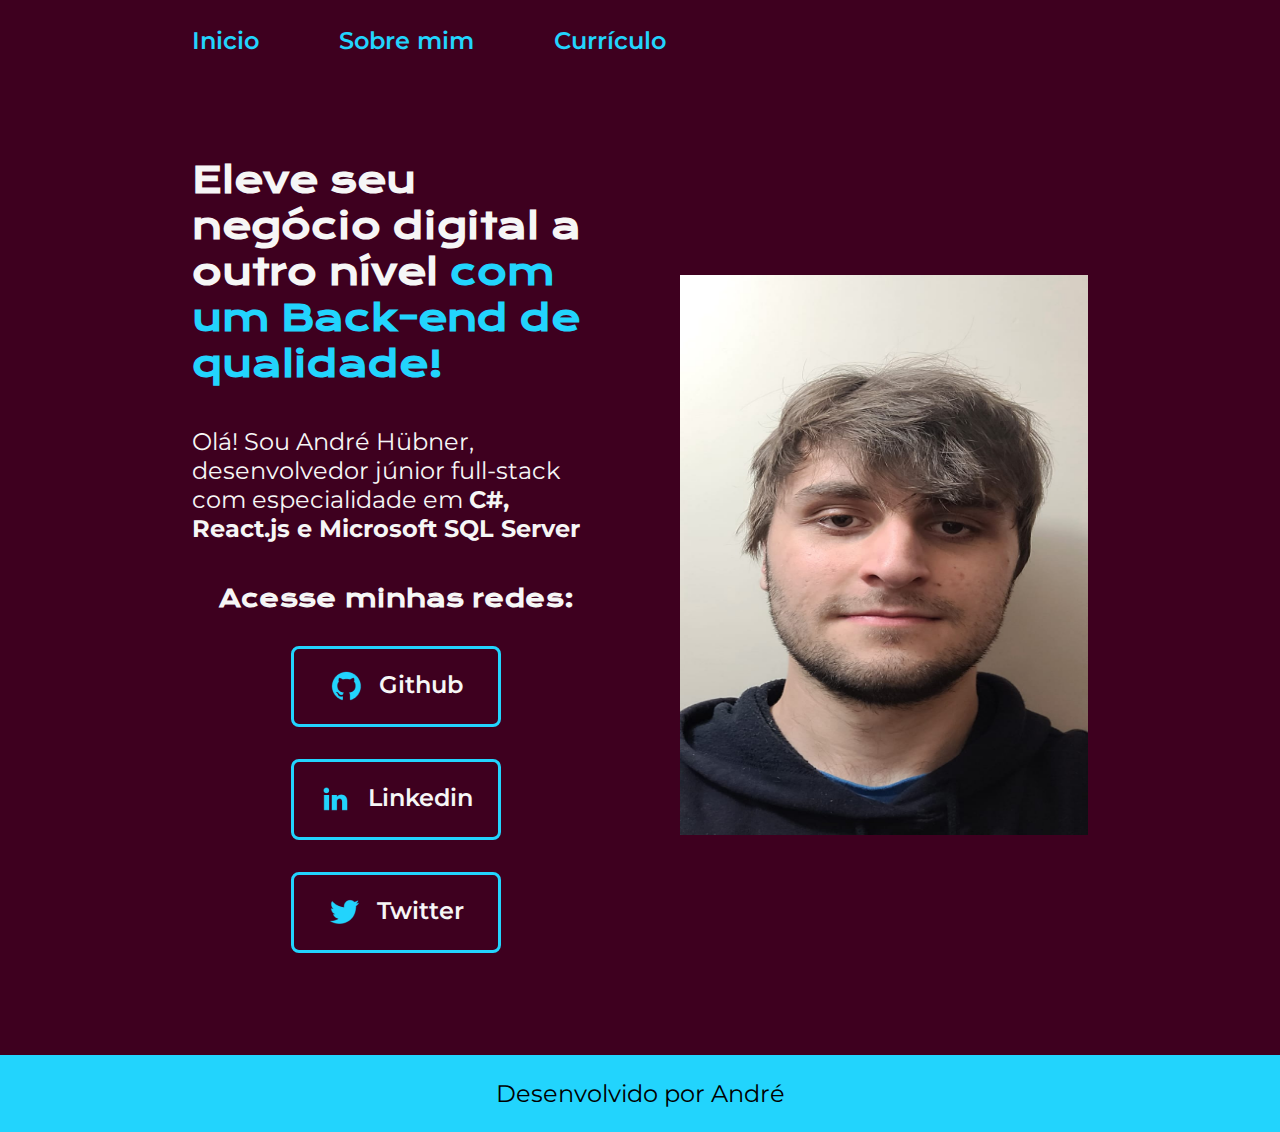
<file: index.html>
<!DOCTYPE html>
<html>
    <head>
        <meta charset ="UTF-8">
        <meta http-equiv="X-UA-Compatible" content="IE=edge">
        <meta name="viewport" content="width=device-width, initial-scale=1.0">
        <link rel="stylesheet", href="./styles/style.css"> 
        <title>Portfolio</title>
    </head>
    <body>
        <header class="cabeçalho">
            <nav class="cabeçalho_menu">
                <a class="cabeçalho_menu_link" href="index.html">Inicio</a>
                <a class="cabeçalho_menu_link" href="aboutme.html">Sobre mim</a>
                <a class="cabeçalho_menu_link" href="currículo.html">Currículo</a>
            </nav>               
        </header>
        <main class="apresentação">
            <section class="apresentação_conteúdo">
                <h1 class="apresentação_conteúdo_título">Eleve seu negócio digital a outro nível <strong class="titulo-destaque">com um Back-end de qualidade!</strong></h1>
                <p class="apresentação_conteúdo_texto">Olá! Sou André Hübner, desenvolvedor júnior full-stack com especialidade em <strong> C#, React.js e Microsoft SQL Server </strong> </p>
                <div class="apresentação_links">
                    <h2 div class="apresentação_links_título">Acesse minhas redes:</h2>
                    <a class="apresentação_links_link" href = "https://github.com/Lord-Hubner">
                        <img src="./assets/github.png" alt="ícone Github">
                         Github</a>
                    <a class="apresentação_links_link" href = "https://www.linkedin.com/in/andr%C3%A9-hubner-659a0a21b/"> 
                        <img src="./assets/linkedin.png" alt="ícone Linked">
                        Linkedin</a> 
                    <a class="apresentação_links_link" href = "https://twitter.com/home">
                        <img src="./assets/twitter.png" alt="ícone Twitter">
                        Twitter</a>
                </div>
            </section>
            <img class="apresentação_imagem" src="./assets/Foto.jpeg" alt="Foto André">
        </main>
        <footer class="rodape">
            Desenvolvido por André
        </footer>
    </body>
</html>
</file>
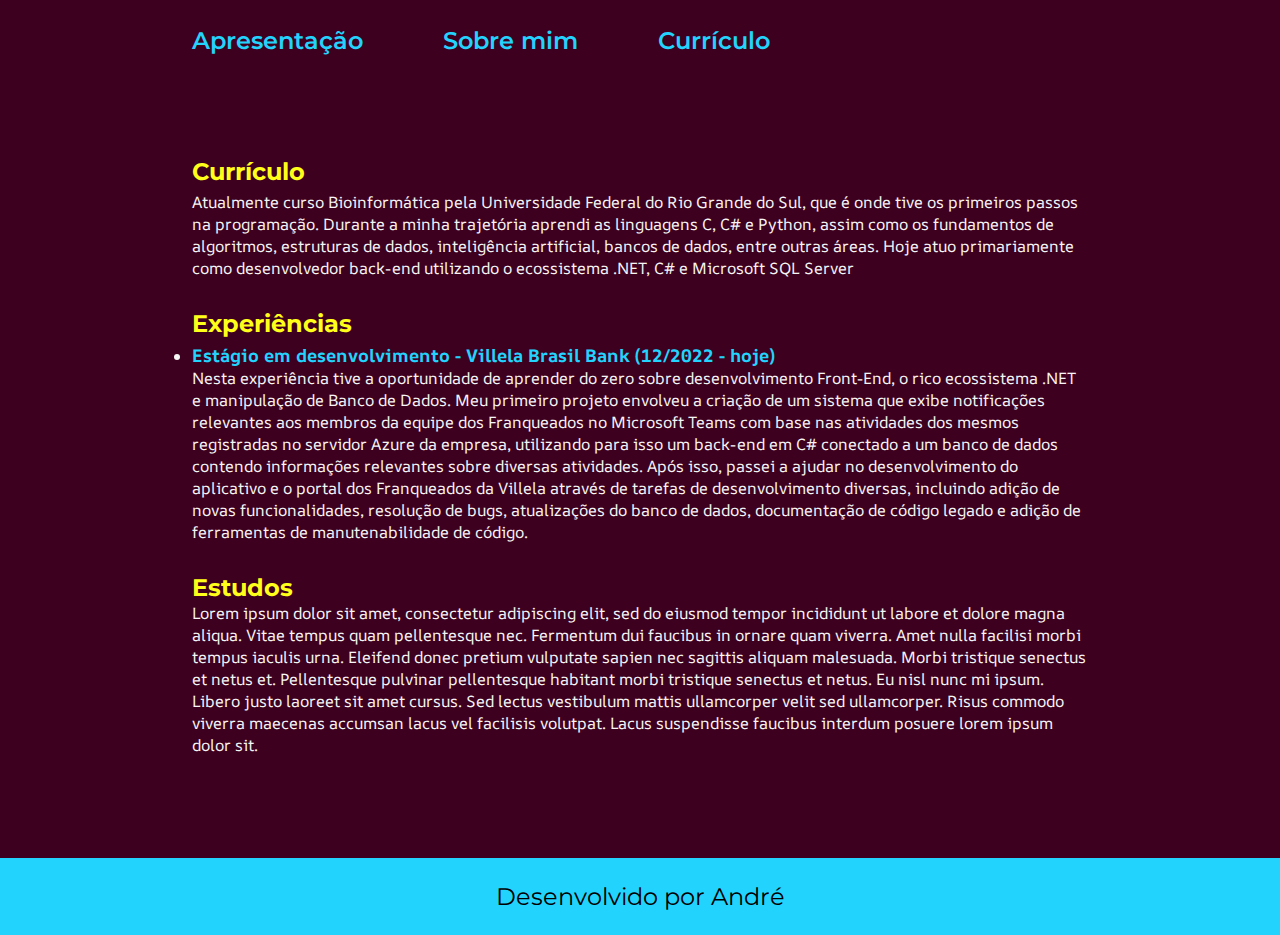
<file: currículo.html>
<!DOCTYPE html>
<html lang="pt-br">
<head>
    <meta charset="UTF-8">
    <meta name="viewport" content="width=device-width, initial-scale=1.0">
    <title>Currículo</title>
    <link rel="stylesheet" href="./styles/style.css">
</head>
<body class="body_currículo">
    <header class="cabeçalho">
        <nav class="cabeçalho_menu">
            <a class="cabeçalho_menu_link" href="index.html">Apresentação</a>
            <a class="cabeçalho_menu_link" href="aboutme.html">Sobre mim</a>
            <a class="cabeçalho_menu_link" href="currículo.html">Currículo</a>
        </nav>
    </header>

    <main class="apresentação2">
        <section class="currículo">
            <section class="currículo_contexto">
                <h1 class="currículo_headers">Currículo</h1>
                <p>Atualmente curso Bioinformática pela Universidade Federal do Rio Grande do Sul, 
                    que é onde tive os primeiros passos na programação. Durante a minha trajetória aprendi as linguagens C, C# e Python, 
                    assim como os fundamentos de algoritmos, estruturas de dados, inteligência artificial,
                    bancos de dados, entre outras áreas. Hoje atuo primariamente como
                    desenvolvedor back-end utilizando o ecossistema .NET, C# e Microsoft SQL Server 
                </p>
            </section>
            <section class="currículo_experiências">
                <h2 class="currículo_headers">Experiências</h2>
                <ul class="currículo_experiências_lista">
                    <li><h4 class="currículo_mini_headers">Estágio em desenvolvimento - Villela Brasil Bank (12/2022 - hoje)</h4> 
                        Nesta experiência tive a oportunidade de aprender do zero sobre desenvolvimento Front-End, o rico ecossistema .NET 
                        e manipulação de Banco de Dados. Meu primeiro projeto envolveu a criação de um sistema que exibe notificações relevantes 
                        aos membros da equipe dos Franqueados no Microsoft Teams com base nas atividades dos mesmos registradas no servidor Azure da empresa, 
                        utilizando para isso um back-end em C# conectado a um banco de dados contendo informações relevantes sobre diversas atividades.
                        Após isso, passei a ajudar no desenvolvimento do aplicativo e o portal dos Franqueados da Villela através de 
                        tarefas de desenvolvimento diversas, incluindo adição de novas funcionalidades, resolução de bugs, atualizações do banco de dados,
                        documentação de código legado e adição de ferramentas de manutenabilidade de código.
                    </li>
                </ul>
            </section>
            <section class="currículo_estudos">
                <h2 class="currículo_headers">Estudos</h2>
                <p>Lorem ipsum dolor sit amet, consectetur adipiscing elit, sed do eiusmod tempor incididunt ut labore et dolore magna aliqua. 
                    Vitae tempus quam pellentesque nec. 
                    Fermentum dui faucibus in ornare quam viverra. 
                    Amet nulla facilisi morbi tempus iaculis urna. 
                    Eleifend donec pretium vulputate sapien nec sagittis aliquam malesuada. 
                    Morbi tristique senectus et netus et. 
                    Pellentesque pulvinar pellentesque habitant morbi tristique senectus et netus. 
                    Eu nisl nunc mi ipsum. Libero justo laoreet sit amet cursus. Sed lectus vestibulum mattis ullamcorper velit sed ullamcorper. 
                    Risus commodo viverra maecenas accumsan lacus vel facilisis volutpat. Lacus suspendisse faucibus interdum posuere lorem ipsum dolor sit.
                </p>


            </section>
            
        </section>

    </main>
<footer class="rodape">
    Desenvolvido por André
</footer>   
</body>
</html>
</file>
<file: styles/style.css>
@import url("https://fonts.googleapis.com/css2?family=AR+One+Sans&family=Krona+One&family=Montserrat:wght@400;600&display=swap");

:root
{
    --cor-primaria: #3E001F;
    --cor-secundaria: #F6F6F6;
    --cor-terciaria: #22D4FD;
    --cor-hover: #272727;
    --cor-headers: #ffff1a;
}

*{
    padding: 0;
    margin: 0;
}

body{
    /* height: 100vh; */
    box-sizing: border-box;
    background-color: var(--cor-primaria);
    color: var(--cor-secundaria);
}

.titulo-destaque 
{
    color: var(--cor-terciaria)
}

.apresentação
{
    padding: 8% 15%;
    display: flex;
    align-items: center;
    justify-content: space-between;
    gap: 5rem;
}

.apresentação_conteúdo
{
    width: 50%;
    display: flex;
    flex-direction: column;
    gap: 2.5rem;
}

.apresentação_conteúdo_título
{
    font-family: 'Krona One', sans-serif;
    font-size: 2.25rem;
}
.apresentação_conteúdo_texto
{
    font-family: 'Montserrat', sans-serif;
    font-size: 1.5rem
}
.apresentação_links
{

    display: flex;
    flex-direction: column;
    align-items:center;
    justify-content: space-between;
    gap: 32px;
}
.apresentação_links_título {
    font-family: 'Krona One', sans-serif;
    font-size: 1.5rem;
}

.apresentação_links_link
{
    display: flex;
    justify-content: center;
    gap: 16px;
    width: 50%;
    text-decoration: none;
    border-radius: 8px;
    border-style: solid;
    border-color: var(--cor-terciaria);
    padding: 21.5px 0;
    font-family: 'Montserrat', sans-serif;
    text-align: center;
    font-size: 1.5rem;
    color: var(--cor-secundaria);
    font-weight: 600;
}

.apresentação_links_link:hover
{
    background-color: var(--cor-hover)
}

.rodape
{
    background-color: var(--cor-terciaria);
    color: #000000;
    text-align: center;
    padding: 23.64px;
    font-family: 'Montserrat', sans-serif;
    font-size: 1.5rem;
    font-weight: 400;
}

.cabeçalho
{
    width: 100%;
    padding: 2% 0 0 15%;
}

.cabeçalho_menu
{
    display: flex;
    gap: 5rem;    
}

.cabeçalho_menu_link
{
    color: var(--cor-terciaria);
    font-family: 'Montserrat', sans-serif;
    font-size: 1.5rem;
    font-weight: 600;
    text-decoration: none;
}
.apresentação_imagem
{
    width: 50%;
    height: 35rem;
}
@media (max-width: 1200px)
{
    .apresentação
    {
        flex-direction: column-reverse;
        padding: 0 0;
        gap: 2.5rem;
        width: 100%;
    }
    body
    {
        display: flex;
        flex-direction: column;
        gap: 8.5rem;
    }
    .cabeçalho
    {
        padding: 19% 0 0 0;
    }
    .cabeçalho_menu
    {   justify-content: center;
        gap: 1.8rem;
    }
    .apresentação_imagem
    {
        height: 17.5rem
    }
    .apresentação_links_link
    {
        gap: 0px;
    }
}

/* Página currículo */
.body_currículo
{
    height: 100vh;
}
.apresentação2
{
    padding: 8% 15%;
    display: flex;
    align-items: center;
    justify-content: space-between;
}
.currículo
{
    display: flex;
    flex-direction: column;
    gap: 30px;
}
.currículo_headers
{
    color: var(--cor-headers);
    font-family: 'Montserrat', sans-serif;
    font-size: 1.5rem;
}
.currículo_mini_headers
{
    color: var(--cor-terciaria);
    font-size: 1.125rem;
}

.currículo_contexto
{
    display: flex;
    flex-direction: column;
    gap: 5px;
}
.currículo_contexto p
{
    font-family: 'AR One Sans', sans-serif;
}
.currículo_experiências
{
    display: flex;
    flex-direction: column;
    gap: 5px;
    font-family: 'AR One Sans', sans-serif;
}
.currículo_experiências_lista
{
    display: flex;
    flex-direction: column;
    gap: 2px;
}
.currículo_estudos
{
    font-family: 'AR One Sans', sans-serif;
    font-size: 1rem;
}

@media (max-width: 1200px)
{
    .apresentação2
    {
    }
    .currículo
    {
        width: 100%;
    }
}
</file>
